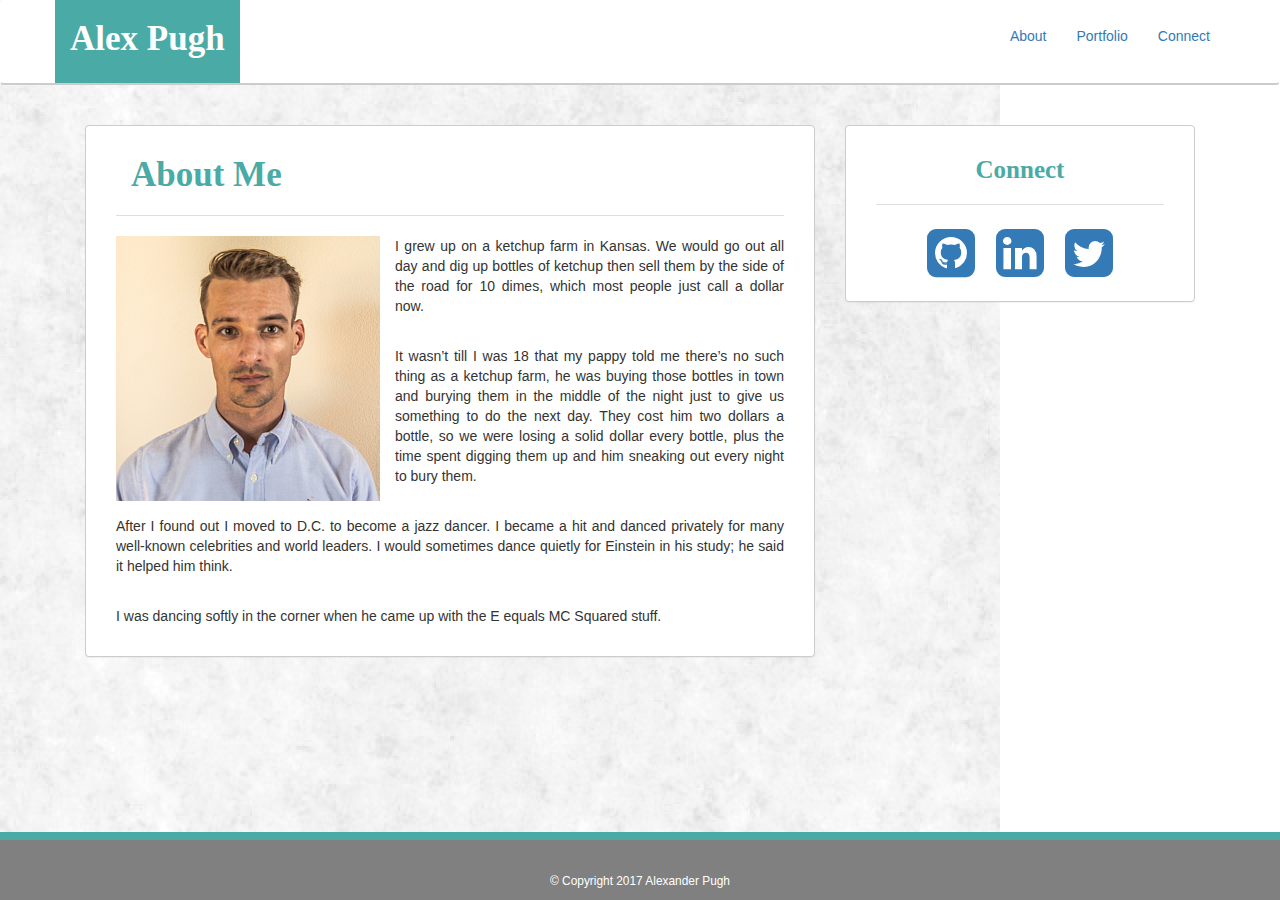
<file: index.html>
<!DOCTYPE html>
<html lang="en">

<head>
    <meta charset="UTF-8">
    <meta name="viewport" content="width=device-width, initial-scale=1.0">
    <meta http-equiv="X-UA-Compatible" content="ie=edge">
    <title>Landing Page</title>

    <!-- Bootstrap CSS 3.3.7 -->
    <link rel="stylesheet" href="https://maxcdn.bootstrapcdn.com/bootstrap/3.3.7/css/bootstrap.min.css" integrity="sha384-BVYiiSIFeK1dGmJRAkycuHAHRg32OmUcww7on3RYdg4Va+PmSTsz/K68vbdEjh4u"
        crossorigin="anonymous">
    <!-- FontAwesome 4.7.0 -->
    <link rel="stylesheet" href="https://maxcdn.bootstrapcdn.com/font-awesome/4.7.0/css/font-awesome.min.css">
    <!-- Custom CSS -->
    <link rel="stylesheet" href="assets/css/style.css">

</head>

<body>

    <div id="body-wrapper">

        <!-- navbar -->
        <nav class="navbar" role="navigation">
            <!-- container -->
            <div class="container">
                    <!-- brand -->
                    <a class="navbar-brand">
                        <h1 style="color:white">Alex Pugh</h1>
                    </a>

                <!-- links -->
                    <ul class="nav navbar-nav navbar-right">
                        <li><a href="index.html">About</a></li>
                        <li><a href="portfolio.html">Portfolio</a></li>
                        <li><a href="contact.html">Connect</a></li>
                    </ul>

            </div>
            <!-- /.container -->
        </nav>
        <!-- /.navbar -->

        <div class="container">
            <div id="main">
                <div class="col-md-8 col-sm-12">
                    <div class="panel panel-default">
                        <div class="panel-heading">
                            <h1>About Me</h1>
                        </div>
                        <div class="panel-body">
                            <div id="image">
                                <img src="assets/img/face.png" alt="The Money Maker" align="left" class="img-responsive panel-img">
                            </div>

                            <p>I grew up on a ketchup farm in Kansas. We would go out all day and dig up bottles of ketchup
                                then sell them by the side of the road for 10 dimes, which most people just call a dollar
                                now.
                            </p>
                            <br>
                            <p>It wasn’t till I was 18 that my pappy told me there’s no such thing as a ketchup farm, he was
                                buying those bottles in town and burying them in the middle of the night just to give us
                                something to do the next day. They cost him two dollars a bottle, so we were losing a solid
                                dollar every bottle, plus the time spent digging them up and him sneaking out every night
                                to bury them.</p>
                            <br>
                            <p>After I found out I moved to D.C. to become a jazz dancer. I became a hit and danced privately
                                for many well-known celebrities and world leaders. I would sometimes dance quietly for Einstein
                                in his study; he said it helped him think.</p>
                            <br>
                            <p>I was dancing softly in the corner when he came up with the E equals MC Squared stuff.</p>
                        </div>
                    </div>
                </div>
                <!-- /.col-md-8 -->
            </div>
            <!-- /#main -->

            <div id="connect">
                <div class="col-md-4 col-sm-12">
                    <div class="panel panel-default">
                        <div class="panel-heading" style="text-align:center">
                            <h2>Connect</h2>
                        </div>
                        <div class="panel-body text-center">
                            <a class="connect" href="https://github.com/ItsOkayItsOfficial" target="_blank" alt="GitHub"><i class="fa fa-github-square fa-4x" aria-hidden="true"></i></a>
                            <a class="connect" href="https://www.linkedin.com/in/alexander-pugh/" target="_blank" alt="LinkedIn"><i class="fa fa-linkedin-square fa-4x" aria-hidden="true"></i></a>
                            <a class="connect" href="https://twitter.com/okayitsofficial" target="_blank" alt="Twitter"><i class="fa fa-twitter-square fa-4x" aria-hidden="true"></i></a>
                        </div>
                    </div>
                </div>
            </div>
            <!-- /#connect -->
        </div>
        <!-- /.container -->

        <!-- Footer -->
        <footer class="footer">
            <a class="small"> © Copyright 2017 Alexander Pugh</a>
        </footer>
        <!-- /footer -->

    </div>
    <!--/#body-wrapper  -->

    <!-- Important jQuery -->
    <script src="https://ajax.googleapis.com/ajax/libs/jquery/1.12.4/jquery.min.js"></script>
    <!-- Bootstrap Js -->
    <script src="https://maxcdn.bootstrapcdn.com/bootstrap/3.3.7/js/bootstrap.min.js" integrity="sha384-Tc5IQib027qvyjSMfHjOMaLkfuWVxZxUPnCJA7l2mCWNIpG9mGCD8wGNIcPD7Txa"
        crossorigin="anonymous"></script>
</body>

</html>
</file>
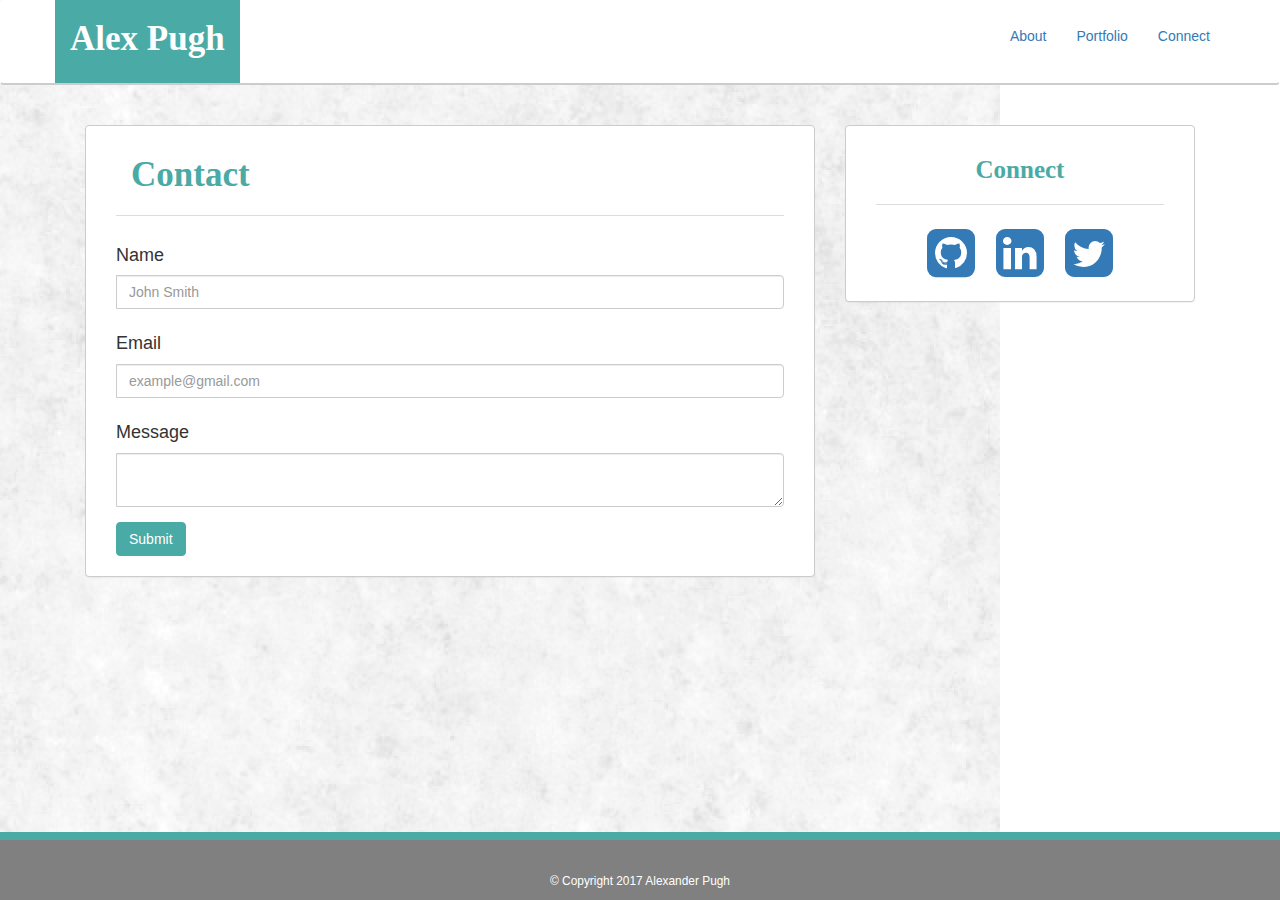
<file: contact.html>
<!DOCTYPE html>
<html lang="en">

<head>
    <meta charset="UTF-8">
    <meta name="viewport" content="width=device-width, initial-scale=1.0">
    <meta http-equiv="X-UA-Compatible" content="ie=edge">
    <title>Connect</title>

    <!-- Bootstrap CSS 3.3.7 -->
    <link rel="stylesheet" href="https://maxcdn.bootstrapcdn.com/bootstrap/3.3.7/css/bootstrap.min.css" integrity="sha384-BVYiiSIFeK1dGmJRAkycuHAHRg32OmUcww7on3RYdg4Va+PmSTsz/K68vbdEjh4u"
        crossorigin="anonymous">
    <!-- FontAwesome 4.7.0 -->
    <link rel="stylesheet" href="https://maxcdn.bootstrapcdn.com/font-awesome/4.7.0/css/font-awesome.min.css">
    <!-- Custom CSS -->
    <link rel="stylesheet" href="assets/css/style.css">

</head>

<body>

<div id="body-wrapper">

    <!-- navbar -->
    <nav class="navbar" role="navigation">
        <!-- container -->
        <div class="container">
            <!-- brand -->
            <div class="navbar-brand">
                <h1 style="color:white">Alex Pugh</h1>
            </div>
            <!-- links -->
            <ul class="nav navbar-nav navbar-right">
                <li><a href="index.html">About</a></li>
                <li><a href="portfolio.html">Portfolio</a></li>
                <li><a href="contact.html">Connect</a></li>
            </ul>

        </div>
        <!-- /.container -->
    </nav>
    <!-- /.navbar -->

    <div class="container">
        <div id="contact">
            <div class="col-md-8 col-sm-12">
                <div class="panel panel-default">
                    <div class="panel-heading">
                        <h1>Contact</h1>
                    </div>
                    <div class="panel-body">
                        <div class="input-group">
                            <span><h4>Name</h4></span>
                            <input type="text" class="form-control" placeholder="John Smith" aria-describedby="basic-addon1">
                        </div>
                        <div class="input-group">
                            <span><h4>Email</h4></span>
                            <input type="text" class="form-control" placeholder="example@gmail.com" aria-describedby="basic-addon1">
                        </div>
                        <div class="input-group">
                            <span><h4>Message</h4></span>
                            <textarea type="text" class="form-control" aria-describedby="basic-addon1"></textarea>
                        </div>

                        <button type="button" class="btn btn-primary" data-toggle="button" aria-pressed="false" autocomplete="off">
                                Submit
                        </button>
                    </div>
                </div>
            </div>
        </div>
        <!-- /#contact -->

        <div id="connect">
            <div class="col-md-4 col-sm-12">
                <div class="panel panel-default">
                    <div class="panel-heading" style="text-align:center">
                        <h2>Connect</h2>
                    </div>
                    <div class="panel-body text-center">
                        <a class="connect" href="https://github.com/ItsOkayItsOfficial" target="_blank" alt="GitHub"><i class="fa fa-github-square fa-4x" aria-hidden="true"></i></a>
                        <a class="connect" href="https://www.linkedin.com/in/alexander-pugh/" target="_blank" alt="LinkedIn"><i class="fa fa-linkedin-square fa-4x" aria-hidden="true"></i></a>
                        <a class="connect" href="https://twitter.com/okayitsofficial" target="_blank" alt="Twitter"><i class="fa fa-twitter-square fa-4x" aria-hidden="true"></i></a>
                    </div>
                </div>
            </div>
        </div>
        <!-- /#connect -->
    </div>
    <!-- /.container -->


    <!-- Footer -->
    <footer class="footer">
        <a class="small"> © Copyright 2017 Alexander Pugh</a>
    </footer>
    <!-- /footer -->

</div>
<!--/#body-wrapper  -->

    <!-- Important jQuery -->
    <script src="https://ajax.googleapis.com/ajax/libs/jquery/1.12.4/jquery.min.js"></script>
    <!-- Bootstrap Js -->
    <script src="https://maxcdn.bootstrapcdn.com/bootstrap/3.3.7/js/bootstrap.min.js" integrity="sha384-Tc5IQib027qvyjSMfHjOMaLkfuWVxZxUPnCJA7l2mCWNIpG9mGCD8wGNIcPD7Txa"
        crossorigin="anonymous"></script>
</body>

</html>
</file>
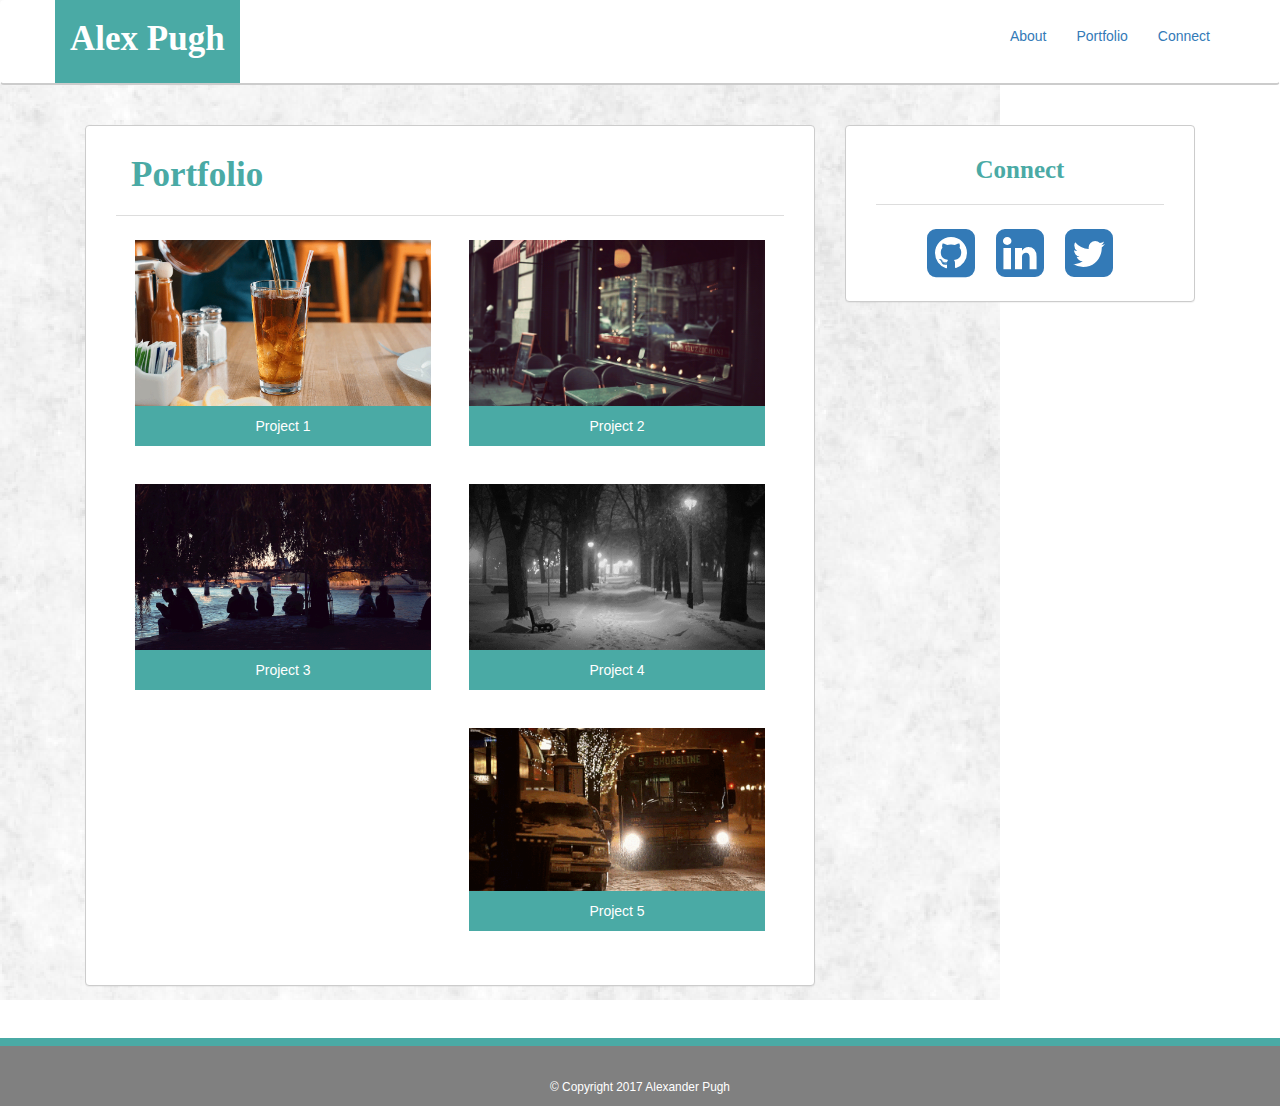
<file: portfolio.html>
<!DOCTYPE html>
<html lang="en">

<head>
    <meta charset="UTF-8">
    <meta name="viewport" content="width=device-width, initial-scale=1.0">
    <meta http-equiv="X-UA-Compatible" content="ie=edge">
    <title>Portfolio</title>

    <!-- Bootstrap CSS 3.3.7 -->
    <link rel="stylesheet" href="https://maxcdn.bootstrapcdn.com/bootstrap/3.3.7/css/bootstrap.min.css" integrity="sha384-BVYiiSIFeK1dGmJRAkycuHAHRg32OmUcww7on3RYdg4Va+PmSTsz/K68vbdEjh4u"
        crossorigin="anonymous">
    <!-- FontAwesome 4.7.0 -->
    <link rel="stylesheet" href="https://maxcdn.bootstrapcdn.com/font-awesome/4.7.0/css/font-awesome.min.css">
    <!-- Custom CSS -->
    <link rel="stylesheet" href="assets/css/style.css">

</head>

<body>

<div id="body-wrapper">
    
    <!-- navbar -->
    <nav class="navbar" role="navigation">
        <!-- container -->
        <div class="container">
            <!-- brand -->
            <div class="navbar-brand">
                <h1 style="color:white">Alex Pugh</h1>
            </div>
            <!-- links -->
            <ul class="nav navbar-nav navbar-right">
                <li><a href="index.html">About</a></li>
                <li><a href="portfolio.html">Portfolio</a></li>
                <li><a href="contact.html">Connect</a></li>
            </ul>

        </div>
        <!-- /.container -->
    </nav>
    <!-- /.navbar -->

    <div class="container">
        <div id="portfolio">
            <div class="col-md-8 col-sm-12">
                <div class="panel panel-default">
                    <div class="panel-heading">
                        <h1>Portfolio</h1>
                    </div>
                    <div class="panel-body">
                            <div class="col-lg-6 col-md-6 col-xs-12 thumb">
                                    <a class="thumbnail" href="#">
                                        <img class="img-responsive" src="assets/img/p1.gif" alt="Project 1">
                                         <div class="caption">
                                            <p>Project 1</p>
                                        </div> 
                                    </a>
                                </div>
                                <div class="col-lg-6 col-md-6 col-xs-12 thumb">
                                    <a class="thumbnail" href="#">
                                        <img class="img-responsive" src="assets/img/p4.gif" alt="Project 2">
                                        <div class="caption">
                                                <p>Project 2</p>
                                            </div> 
                                    </a>
                                </div>
                                <div class="col-lg-6 col-md-6 col-xs-12 thumb">
                                    <a class="thumbnail" href="#">
                                        <img class="img-responsive" src="assets/img/p3.gif" alt="Project 3">
                                        <div class="caption">
                                                <p>Project 3</p>
                                            </div> 
                                    </a>
                                </div>
                                <div class="col-lg-6 col-md-6 col-xs-12 thumb">
                                    <a class="thumbnail" href="#">
                                        <img class="img-responsive" src="assets/img/p2.gif" alt="Project 4">
                                        <div class="caption">
                                                <p>Project 4</p>
                                            </div> 
                                    </a>
                                </div>
                                <div class="col-lg-6 col-md-6 col-xs-12 thumb">
                                    <a class="thumbnail" href="#">
                                        <img class="img-responsive" src="assets/img/p5.gif" alt="Project 5">
                                        <div class="caption">
                                                <p>Project 5</p>
                                            </div> 
                                    </a>
                                </div>
                    </div>
                </div>
            </div>
            <!-- /.col-md-8 -->
        </div>
        <!-- /#portfolio -->

        <div id="connect">
            <div class="col-md-4 col-sm-12">
                <div class="panel panel-default">
                    <div class="panel-heading" style="text-align:center">
                        <h2>Connect</h2>
                    </div>
                    <div class="panel-body text-center">
                        <a class="connect" href="https://github.com/ItsOkayItsOfficial" target="_blank" alt="GitHub"><i class="fa fa-github-square fa-4x" aria-hidden="true"></i></a>
                        <a class="connect" href="https://www.linkedin.com/in/alexander-pugh/" target="_blank" alt="LinkedIn"><i class="fa fa-linkedin-square fa-4x" aria-hidden="true"></i></a>
                        <a class="connect" href="https://twitter.com/okayitsofficial" target="_blank" alt="Twitter"><i class="fa fa-twitter-square fa-4x" aria-hidden="true"></i></a>
                    </div>
                </div>
            </div>
        </div>
        <!-- /#connect -->
    </div>
    <!-- /.container -->

    <!-- Footer -->
    <footer class="footer">
        <a class="small">© Copyright 2017 Alexander Pugh</a>
    </footer>
    <!-- /footer -->
</div>
<!-- /.body-wrapper -->

    <!-- Important jQuery -->
    <script src="https://ajax.googleapis.com/ajax/libs/jquery/1.12.4/jquery.min.js"></script>
    <!-- Bootstrap Js -->
    <script src="https://maxcdn.bootstrapcdn.com/bootstrap/3.3.7/js/bootstrap.min.js" integrity="sha384-Tc5IQib027qvyjSMfHjOMaLkfuWVxZxUPnCJA7l2mCWNIpG9mGCD8wGNIcPD7Txa"
        crossorigin="anonymous"></script>
</body>

</html>
</file>
<file: assets/css/style.css>
/*
* Author: Alex P
* Project Name:
* Version:
* Date: 
* URL:
*/


/* Body */

html,
body {
    height: 100%;
    background: url("../img/bkgd.png") no-repeat;
}


/*-- Fonts --*/

h1,
h2,
h3 {
    font-family: Georgia, 'Times New Roman', Times, serif;
    font-weight: bold;
    color: #4aaaa5;
}

h1 {
    font-size: 35px;
}

h2 {
    font-size: 25px;
}


/*-- Body Wrapper --*/

#body-wrapper {
    min-height: 100%;
    padding: 0 0 100px;
    position: relative;
}


/*-- Navbar --*/

.navbar {
    background-color: #fff;
    height: 85px;
    padding-top: 10px;
    margin-bottom: 40px; 
    border-bottom: 2px solid #ccc;
    vertical-align: middle;
}

.navbar-brand {
    height: 85px;
    display: block;
    background-color: #4aaaa5;
    margin: -11px;
    padding-top: 0px;
    border-bottom: 2px solid #ccc;
    color: #fff;
}

 ul {
    position: relative;
    display: inline-block;
} 

@media only screen and (min-width: 320px) and (max-width: 768px) {

    .navbar-right {
      float:right;
      position: relative;
        margin-top: -10px;
    }

    .navbar-right > li {
        padding: 0;
        text-align: right;
    }

    .navbar-right > li > a {
        margin: 0;
        padding: 3px;
    }

  }

/*-- Panel --*/

.panel {
    padding: 0px 30px;
    border: 1px solid #ccc;
    text-align: justify;
}

.panel>.panel-heading {
    background-image: none;
    background-color: white;
}

.panel-body {
    padding: 20px 0px;
}

.connect {
    position: relative;
    display: inline-block;
    vertical-align: middle;
    padding: 0 3%;
}

.panel-img {
    padding-right: 15px;
}

.input-group {
    padding: 0px 0px 15px;
    width: 100%;
}

.btn {
    background-color: #4aaaa5;
    border-color: #4aaaa5;
}

.thumbnail {
    border: 0;
}

.thumbnail:hover {
    text-decoration: none;
}

.caption {
    margin: -9px;
    text-align: center;
}

.caption p {
    padding: 10px;
    background-color: #4aaaa5;
    color: #fff;
}


/*== Footer ==*/

.footer {
    width: 100%;
    bottom: 0;
    height: 10px;
    padding: 30px 16px;
    color: white;
    text-align: center;
    background-color: grey;
    border-top: 8px solid #4aaaa5;
    position: absolute;
}

.small {
    color: white;
}
</file>
